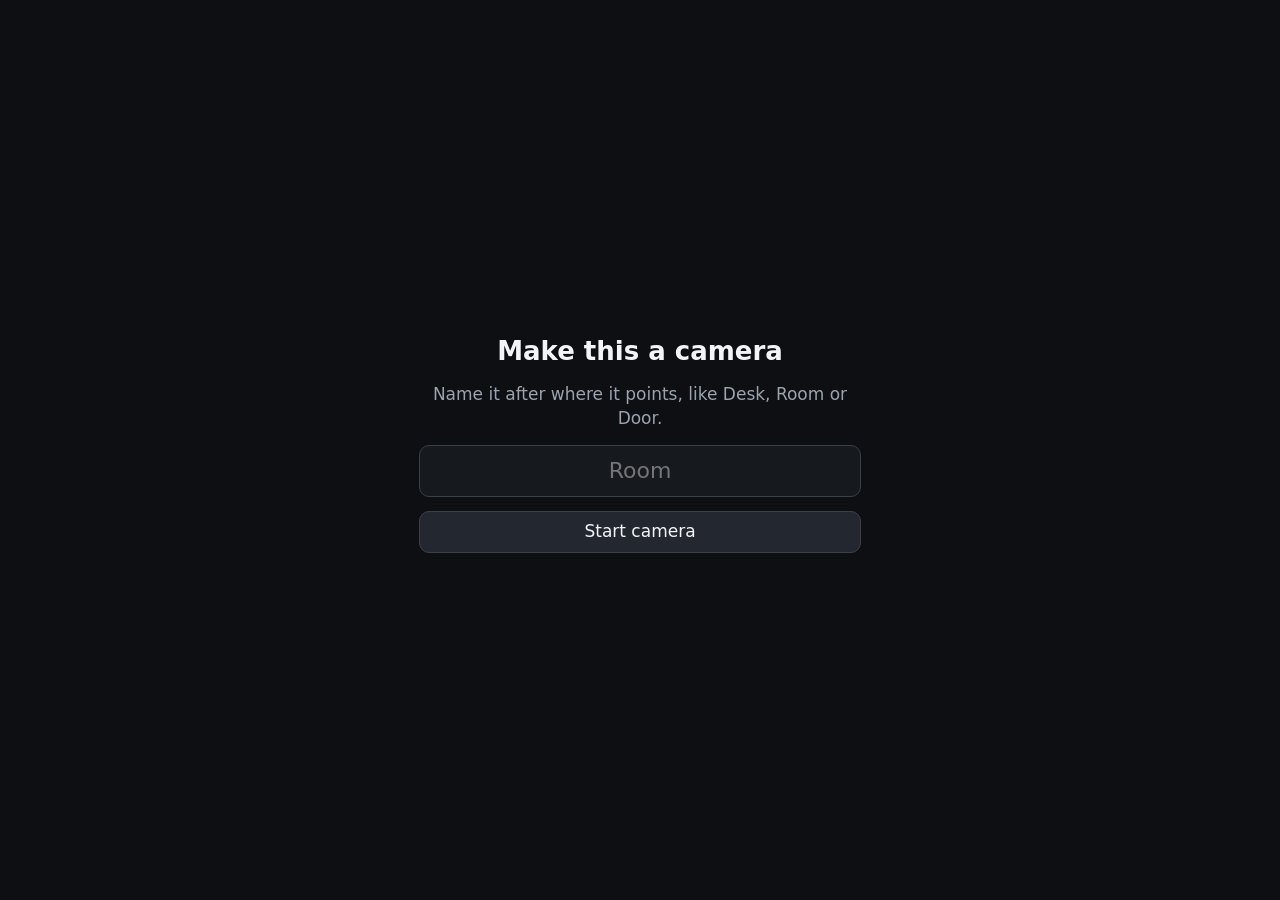
<file: web/camera.html>
<!doctype html>
<!-- The camera page: any phone or laptop browser becomes a labelled live Meanwhile camera that uploads what changes. -->
<html lang="en">
<head>
  <meta charset="utf-8">
  <meta name="viewport" content="width=device-width, initial-scale=1, viewport-fit=cover">
  <title>Meanwhile camera</title>
  <style>
    :root { color-scheme: dark; --bg: #0d0f12; --fg: #f2f4f7; --muted: #9aa3ae; --live: #3ecf7a; --warn: #f5b041; }
    * { box-sizing: border-box; }
    html, body { margin: 0; height: 100%; background: var(--bg); color: var(--fg);
      font: 17px/1.4 system-ui, -apple-system, "Segoe UI", Roboto, sans-serif; }
    video { position: fixed; inset: 0; width: 100%; height: 100%; object-fit: contain; background: #000; }
    .bar { position: fixed; left: 0; right: 0; bottom: 0; display: flex; gap: 12px; align-items: center;
      padding: 12px 16px calc(12px + env(safe-area-inset-bottom)); background: rgba(13, 15, 18, .82); }
    .label { font-weight: 700; font-size: 20px; }
    .status { flex: 1; color: var(--muted); font-size: 15px; }
    .status.live::before { content: "● "; color: var(--live); }
    .status.warn::before { content: "● "; color: var(--warn); }
    button { font: inherit; color: var(--fg); background: #232830; border: 1px solid #39404a;
      border-radius: 10px; padding: 8px 14px; }
    form { position: fixed; inset: 0; display: grid; place-content: center; gap: 14px; padding: 16px; text-align: center; }
    form h1 { margin: 0; font-size: 26px; }
    form p { margin: 0; color: var(--muted); max-width: 26em; }
    input { font: inherit; font-size: 22px; padding: 10px 14px; border-radius: 10px; border: 1px solid #39404a;
      background: #161a1f; color: var(--fg); text-align: center; }
    #focus { position: fixed; border: 3px solid var(--warn); border-radius: 6px; pointer-events: none; }
    #focus.held { border-style: dashed; border-color: #f2f4f7; }
    #live { position: fixed; border: 3px solid var(--live); border-radius: 4px; pointer-events: none; }
    #live.guess { border-style: dashed; }
    #live.held { border-color: #f2f4f7; }
    #live.missing { border-style: dotted; border-color: #e5484d; opacity: .7; }
    [hidden] { display: none !important; }
  </style>
</head>
<body>
  <form id="setup" hidden>
    <h1>Make this a camera</h1>
    <p>Name it after where it points, like Desk, Room or Door.</p>
    <input id="label-input" maxlength="24" placeholder="Room" autocomplete="off" required>
    <button type="submit">Start camera</button>
    <p id="setup-error"></p>
  </form>
  <video id="video" autoplay playsinline muted hidden></video>
  <div id="focus" hidden></div>
  <div id="live" hidden></div>
  <div class="bar" id="bar" hidden>
    <span class="label" id="label"></span>
    <span class="status" id="status">Starting…</span>
    <button id="flip" type="button">Flip</button>
    <button id="rename" type="button">Rename</button>
  </div>
  <script src="js/camera.js"></script>
</body>
</html>
</file>
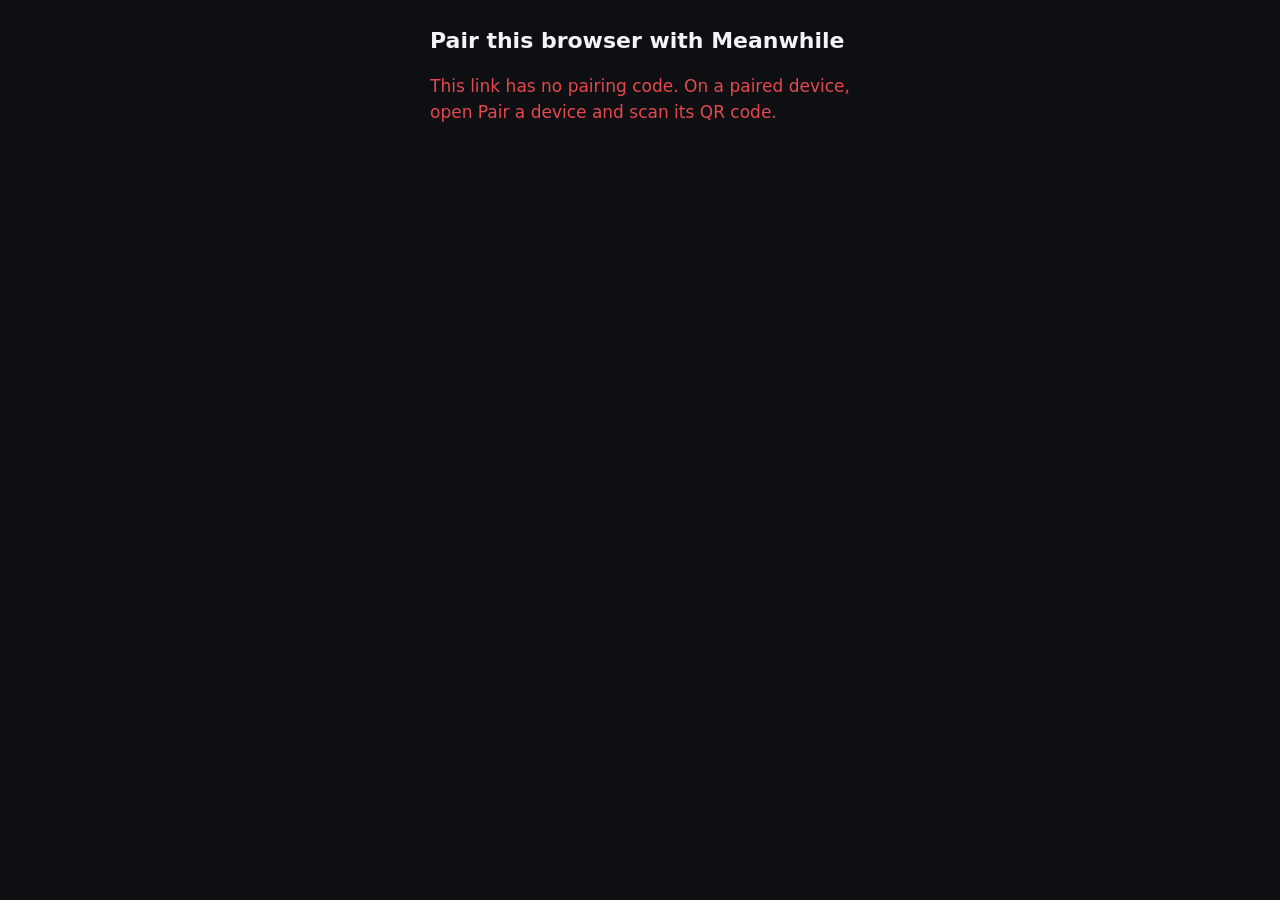
<file: web/pair.html>
<!doctype html>
<!-- The browser pairing page a pairing QR code opens (/pair?code=...): one tap pairs this browser, and the core sets
     its device token as an HttpOnly cookie in that same response, with no redirect before it. -->
<html lang="en">
<head>
  <meta charset="utf-8">
  <meta name="viewport" content="width=device-width, initial-scale=1">
  <meta name="referrer" content="no-referrer">
  <title>Meanwhile · pair this browser</title>
  <link rel="icon" href="data:,">
  <style>
    :root { color-scheme: dark; --bg: #0d0f12; --fg: #f2f4f7; --muted: #9aa3ae; --ok: #3ecf7a; --off: #e5484d;
      --panel: #161a1f; --line: #39404a; }
    body { margin: 0; padding: 24px 16px; background: var(--bg); color: var(--fg);
      font: 17px/1.5 system-ui, -apple-system, "Segoe UI", Roboto, sans-serif; }
    main { max-width: 420px; margin: 0 auto; }
    h1 { font-size: 22px; margin: 0 0 16px; }
    label { display: block; color: var(--muted); font-size: 15px; margin-bottom: 6px; }
    input, button { box-sizing: border-box; width: 100%; font: inherit; color: var(--fg); background: var(--panel);
      border: 1px solid var(--line); border-radius: 10px; padding: 12px 14px; }
    button { margin-top: 12px; background: #24427a; border-color: #24427a; font-weight: 600; cursor: pointer; }
    button:disabled { opacity: .6; cursor: default; }
    .ok { color: var(--ok); } .err { color: var(--off); } .muted { color: var(--muted); font-size: 15px; }
    nav a { display: block; margin: 10px 0; padding: 12px 14px; border: 1px solid var(--line); border-radius: 10px;
      color: var(--fg); text-decoration: none; background: var(--panel); }
    [hidden] { display: none !important; }
  </style>
</head>
<body>
<main>
  <h1>Pair this browser with Meanwhile</h1>
  <form id="form" hidden>
    <label for="name">Name this device</label>
    <input id="name" maxlength="60" autocomplete="off" required>
    <button id="pair" type="submit">Pair this browser</button>
  </form>
  <p id="note" class="muted"></p>
  <nav id="done" hidden>
    <a href="/camera">Open the camera page</a>
    <a href="/debug.html">Open the debug page</a>
  </nav>
</main>
<script>
// Read the one-time code, take it out of the address bar and history, then pair on one tap.
const code = new URLSearchParams(location.search).get("code");
history.replaceState(null, "", location.pathname);
const note = document.getElementById("note");
const form = document.getElementById("form");

/** A readable guess at this device's name from the browser, e.g. "Android phone · Chrome". */
function guessName() {
  const ua = navigator.userAgent;
  const device = /iPhone/.test(ua) ? "iPhone" : /iPad/.test(ua) ? "iPad" : /Android/.test(ua)
    ? (/Mobile/.test(ua) ? "Android phone" : "Android tablet") : /Windows/.test(ua) ? "Windows PC"
    : /Mac OS X/.test(ua) ? "Mac" : /Linux/.test(ua) ? "Linux PC" : "Browser";
  const browser = /Edg\//.test(ua) ? "Edge" : /SamsungBrowser/.test(ua) ? "Samsung Internet"
    : /Firefox|FxiOS/.test(ua) ? "Firefox" : /Chrome|CriOS/.test(ua) ? "Chrome" : /Safari/.test(ua) ? "Safari" : "";
  return browser ? `${device} · ${browser}` : device;
}

/** Show a line under the form, as an error or a plain note. */
function say(text, kind) {
  note.textContent = text;
  note.className = kind || "muted";
}

if (!code) {
  say("This link has no pairing code. On a paired device, open Pair a device and scan its QR code.", "err");
} else {
  document.getElementById("name").value = guessName();
  form.hidden = false;
  if (!window.isSecureContext) say("This page isn't on HTTPS, so the browser may refuse to stay paired.", "err");
}

form.addEventListener("submit", async (e) => {
  e.preventDefault();
  const button = document.getElementById("pair");
  button.disabled = true;
  say("Pairing…");
  try {
    const reply = await fetch("/api/pair", {
      method: "POST",
      headers: { "Content-Type": "application/json" },
      body: JSON.stringify({ code, device_name: document.getElementById("name").value.trim(), browser: true }),
    });
    const body = await reply.json().catch(() => ({}));
    if (!reply.ok) {
      say(body.message || `Pairing failed (${reply.status}).`, "err");
      button.disabled = reply.status === 403;
      return;
    }
    form.hidden = true;
    say(`This browser is paired as “${body.name}”. You can close this page or open one below.`, "ok");
    document.getElementById("done").hidden = false;
  } catch (err) {
    say("Can't reach Meanwhile. Check the connection and tap again.", "err");
    button.disabled = false;
  }
});
</script>
</body>
</html>
</file>
